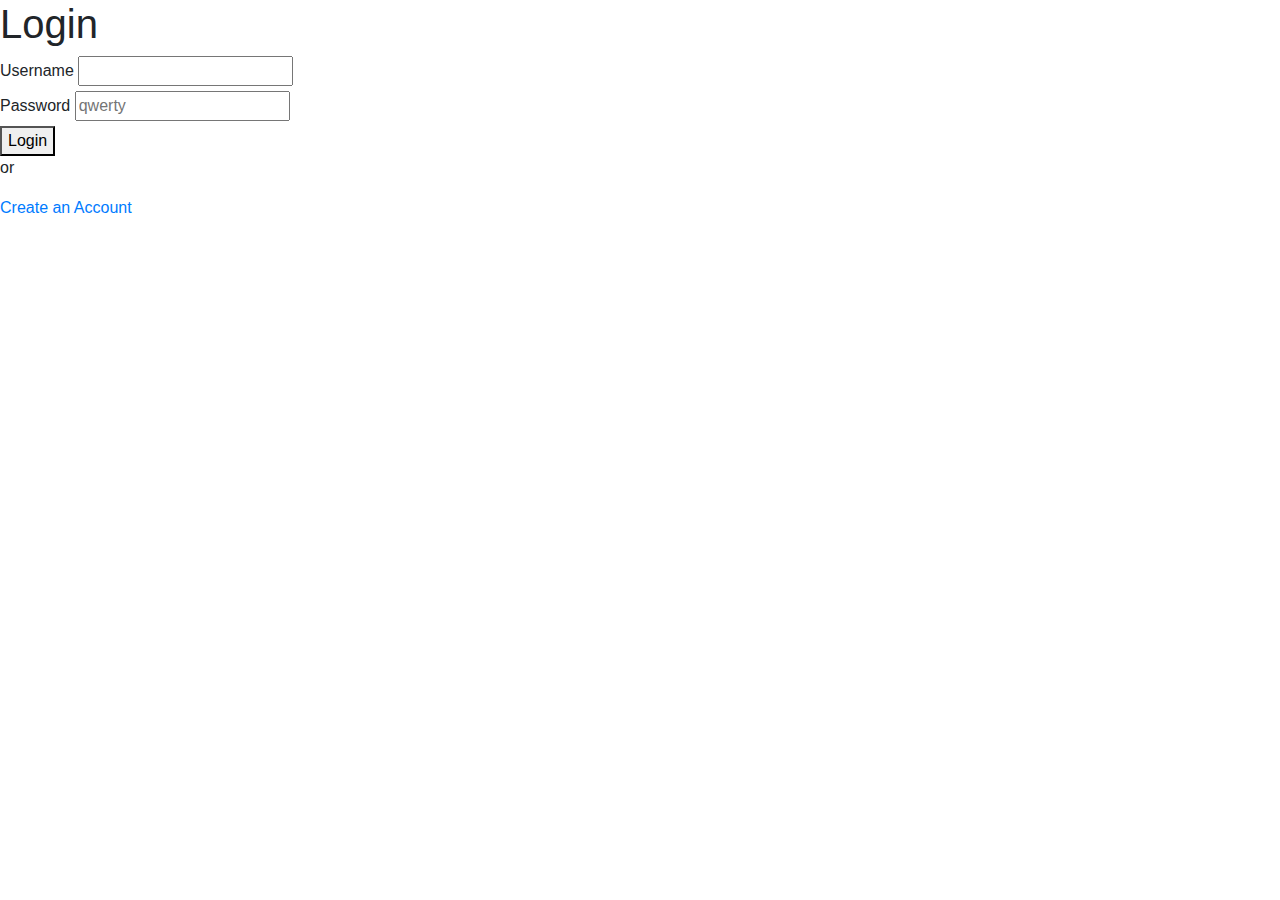
<file: src/main/webapp/login.template.client.html>
<!DOCTYPE html>
<html lang="en">

    <head>

        <meta charset="UTF-8">
        <meta name="viewport" content="width=device-width, initial-scale=1, shrink-to-fit=no">

        <!--CSS-->
        <link rel="stylesheet" href="https://maxcdn.bootstrapcdn.com/bootstrap/4.0.0/css/bootstrap.min.css">
        <link rel="stylesheet" href="https://maxcdn.bootstrapcdn.com/font-awesome/4.7.0/css/font-awesome.min.css"/>


        <title>Login Page</title>
    </head>

    <body>
        <h1>Login</h1>


        <div>
            <label for="username">
                Username
            </label>
            <input placeholder=""
                   id="username"/>
        </div>

        <div>
            <label for="password">
                Password
            </label>
            <input type="password"
                   placeholder="qwerty"
                   id="password"/>
        </div>

        <div>
            <button>
                Login
            </button>
        </div>

        <div>
            <p>or</p>
            <a href="register.template.client.html">
                Create an Account
            </a>

        </div>

    </body>
</html>
</file>
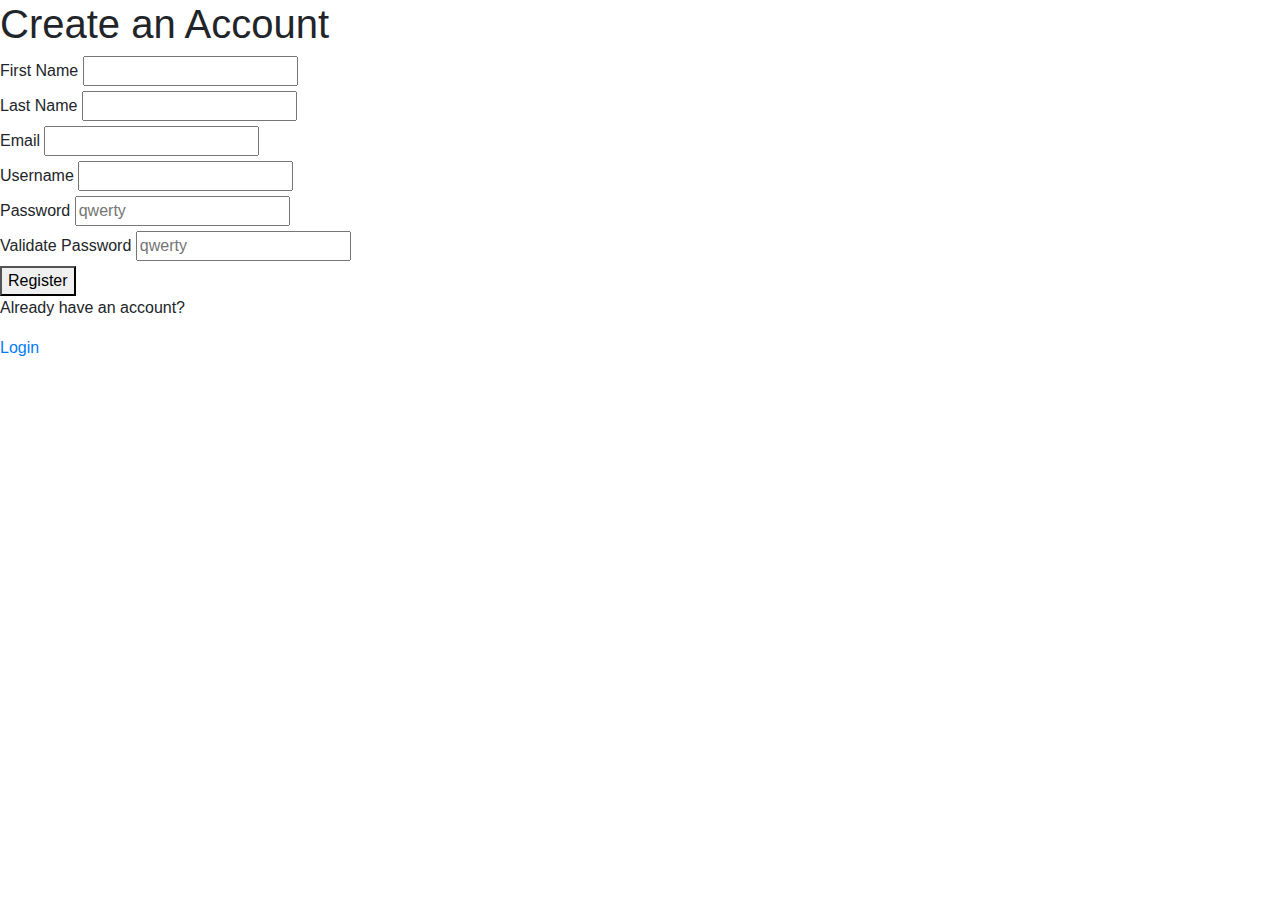
<file: src/main/webapp/register.template.client.html>
<!DOCTYPE html>
<html lang="en">

    <head>

        <meta charset="UTF-8">
        <meta name="viewport" content="width=device-width, initial-scale=1, shrink-to-fit=no">

        <!--CSS-->
        <link rel="stylesheet" href="https://maxcdn.bootstrapcdn.com/bootstrap/4.0.0/css/bootstrap.min.css">
        <link rel="stylesheet" href="https://maxcdn.bootstrapcdn.com/font-awesome/4.7.0/css/font-awesome.min.css"/>

        <title>Registration Page</title>
    </head>

    <body>

        <h1>Create an Account</h1>

        <div>
            <label for="firstName">
                First Name
            </label>
            <input type="text"
                   placeholder=""
                   id="firstName"/>
        </div>

        <div>
            <label for="lastName">
                Last Name
            </label>
            <input type="text"
                   placeholder=""
                   id="lastName"/>
        </div>

        <div>
            <label for="email">
                Email
            </label>
            <input type="text"
                   placeholder=""
                   id="email"/>
        </div>

        <div>
            <label for="username">
                Username
            </label>
            <input type="text"
                   placeholder=""
                   id="username"/>
        </div>

        <div>
            <label for="password">
                Password
            </label>
            <input type="password"
                   placeholder="qwerty"
                   id="password"/>
        </div>

        <div>
            <label for="password2">
                Validate Password
            </label>
            <input type="password"
                   placeholder="qwerty"
                   id="password2"/>
        </div>

        <div>
            <button id="registerBtn">
                Register
            </button>
        </div>

        <div>
            <p>Already have an account?</p>
            <a href="login.template.client.html">
                Login
            </a>
        </div>


        <script
                src="https://code.jquery.com/jquery-3.3.1.min.js"
                integrity="sha256-FgpCb/KJQlLNfOu91ta32o/NMZxltwRo8QtmkMRdAu8="
                crossorigin="anonymous"></script>

        <script src="register.controller.client.js"></script>
    </body>
</html>
</file>
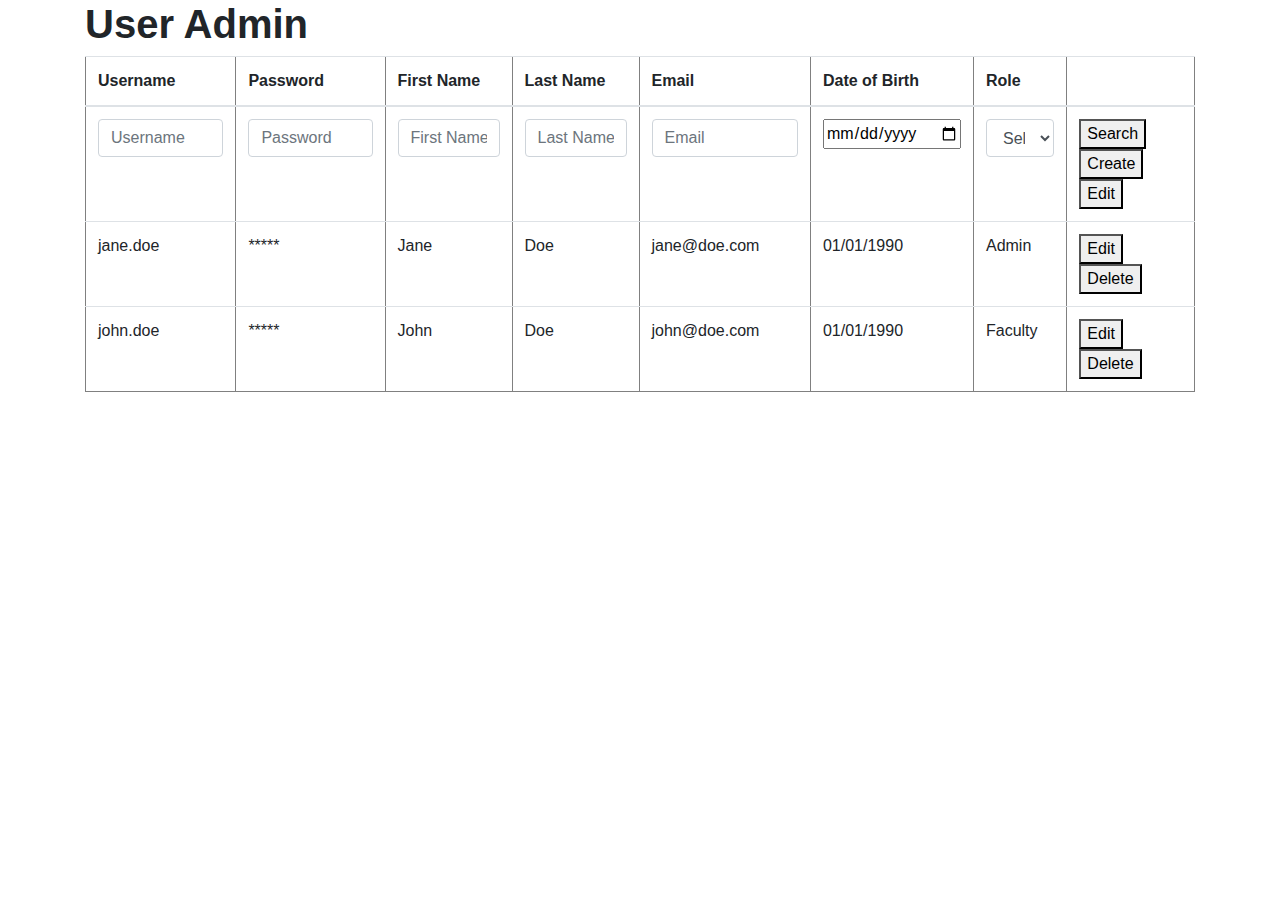
<file: src/main/webapp/user-admin.template.client.html>
<!DOCTYPE html>
<html lang="en">
    <head>
        <meta charset="UTF-8">
        <meta name="viewport" content="width=device-width, initial-scale=1, shrink-to-fit=no">

        <!--CSS-->
        <link rel="stylesheet" href="https://maxcdn.bootstrapcdn.com/bootstrap/4.0.0/css/bootstrap.min.css">
        <link rel="stylesheet" href="https://maxcdn.bootstrapcdn.com/font-awesome/4.7.0/css/font-awesome.min.css"/>
        <link href="user-admin.style.client.css" rel="stylesheet" />

        <!--
        <script src="https://ajax.googleapis.com/ajax/libs/jquery/3.3.1/jquery.min.js"></script>
        <script src="../services/user.service.client.js"></script>
        <script src="user-admin.controller.client.js"></script>
        -->

        <title>User Admin</title>
    </head>

    <body>
        <div class="container">
            <h1 id="title">User Admin</h1>
            <table class="table" border="1">
                <thead>
                    <!-- Titles - 1st row in Table-->
                    <tr class="table">
                        <th>Username</th>
                        <th>Password</th>
                        <th>First Name</th>
                        <th>Last Name</th>
                        <th>Email</th>
                        <th>Date of Birth</th>
                        <th>Role</th>
                        <th>&nbsp;</th>
                    </tr>
                    <!-- Input Fields - 2nd row in Table-->
                    <tr class="wbdv-form">
                        <td>
                            <input id="usernameFld"
                                   placeholder="Username"
                                   class="form-control input-small" />
                        </td>
                        <td>
                            <input id="passwordFld"
                                   placeholder="Password"
                                   class="form-control input-small" />
                        </td>
                        <td>
                            <input id="firstNameFld"
                                   placeholder="First Name"
                                   class="form-control input-small" />
                        </td>
                        <td>
                            <input id="lastNameFld"
                                   placeholder="Last Name"
                                   class="form-control input-small" />
                        </td>
                        <td>
                            <input id="emailFld"
                                   placeholder="Email"
                                   class="form-control input-small" />
                        </td>
                        <td>
                            <input id="dobFld"
                                   type="date"
                                   value="0000-00-00"/>
                        </td>
                        <td>
                            <select name="role"
                                    id="roleFld"
                                    class="form-control input-small">
                                    <option value="">
                                        Select --
                                    </option>
                                    <option value="FACULTY">
                                        Faculty
                                    </option>
                                    <option value="STUDENT">
                                        Student
                                    </option>
                                    <option value="ADMIN">
                                        Admin
                                    </option>
                            </select>
                        </td>
                        <td>
                            <button>Search</button>
                            <button>Create</button>
                            <button>Edit</button>
                            <!--<span class="float-right"
                                  style="white-space: nowrap">
                                <i class="fa-2x fa fa-search wbdv-search"></i>
                                <i class="fa-2x fa fa-plus   wbdv-create"></i>
                                <i class="fa-2x fa fa-check  wbdv-update"></i>
                            </span>
                            -->
                        </td>
                    </tr>
                </thead>
                <tbody>
                    <tr>
                        <td>jane.doe</td>
                        <td>*****</td>
                        <td>Jane</td>
                        <td>Doe</td>
                        <td>jane@doe.com</td>
                        <td>01/01/1990</td>
                        <td>Admin</td>
                        <td>
                            <button>Edit</button>
                            <button>Delete</button>
                        </td>
                    </tr>
                    <tr>
                        <td>john.doe</td>
                        <td>*****</td>
                        <td>John</td>
                        <td>Doe</td>
                        <td>john@doe.com</td>
                        <td>01/01/1990</td>
                        <td>Faculty</td>
                        <td>
                            <button>Edit</button>
                            <button>Delete</button>
                        </td>
                    </tr>
                </tbody>
                <tfoot></tfoot>
            </table>
        </div>
            <script src="https://code.jquery.com/jquery-3.2.1.slim.min.js"
                    integrity="sha384-KJ3o2DKtIkvYIK3UENzmM7KCkRr/rE9/Qpg6aAZGJwFDMVNA/GpGFF93hXpG5KkN"
                    crossorigin="anonymous">

            </script>
            <script src="https://cdnjs.cloudflare.com/ajax/libs/popper.js/1.12.9/umd/popper.min.js"
                    integrity="sha384-ApNbgh9B+Y1QKtv3Rn7W3mgPxhU9K/ScQsAP7hUibX39j7fakFPskvXusvfa0b4Q"
                    crossorigin="anonymous">

            </script>
            <script src="https://maxcdn.bootstrapcdn.com/bootstrap/4.0.0/js/bootstrap.min.js"
                    integrity="sha384-JZR6Spejh4U02d8jOt6vLEHfe/JQGiRRSQQxSfFWpi1MquVdAyjUar5+76PVCmYl"
                    crossorigin="anonymous">

            </script>
    </body>
</html>
</file>
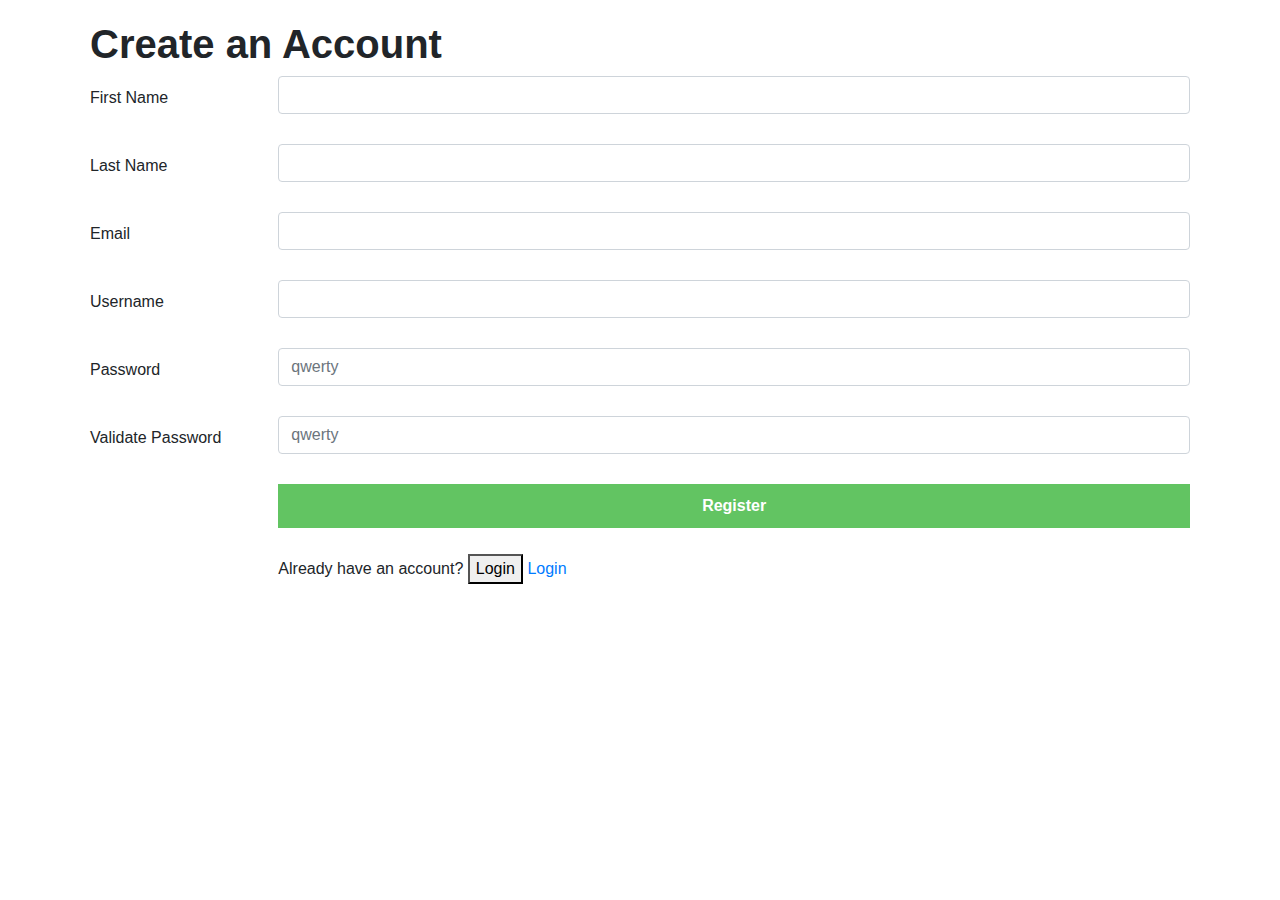
<file: src/main/webapp/jquery/register/register.template.client.html>
<!DOCTYPE html>
<html lang="en">

    <head>

        <meta charset="UTF-8">
        <meta name="viewport" content="width=device-width, initial-scale=1, shrink-to-fit=no">

        <!--CSS-->
        <link rel="stylesheet" href="https://maxcdn.bootstrapcdn.com/bootstrap/4.0.0/css/bootstrap.min.css">
        <link rel="stylesheet" href="https://maxcdn.bootstrapcdn.com/font-awesome/4.7.0/css/font-awesome.min.css"/>
        <link href="register.style.client.css" rel="stylesheet" />

        <title>Registration Page</title>
    </head>

    <body>
        <div class="container">
            <h1>Create an Account</h1>

            <form class="form-horizontal">
                <div class ="form-group row">
                    <label class="control-label col-sm-2" for="firstName">
                        First Name
                    </label>
                    <div class="col-sm-10">
                        <input type="text" class="form-control" placeholder="" id="firstName"/>
                    </div>
                </div>

                <div class ="form-group row">
                    <label class="control-label col-sm-2" for="lastName">
                        Last Name
                    </label>
                    <div class="col-sm-10">
                        <input type="text" class="form-control" placeholder="" id="lastName"/>
                    </div>
                </div>

                <div class ="form-group row">
                    <label class="control-label col-sm-2" for="email">
                        Email
                    </label>
                    <div class="col-sm-10">
                        <input type="text" class="form-control" placeholder="" id="email"/>
                    </div>
                </div>

                <div class ="form-group row">
                    <label class="control-label col-sm-2"for="username">
                        Username
                    </label>
                    <div class="col-sm-10">
                        <input type="text" class="form-control" placeholder="" id="username"/>
                    </div>
                </div>

                <div class ="form-group row">
                    <label class="control-label col-sm-2" for="password">
                        Password
                    </label>
                    <div class="col-sm-10">
                        <input type="password" class="form-control" placeholder="qwerty" id="password"/>
                    </div>
                </div>

                <div class ="form-group row">
                    <label class="control-label col-sm-2" for="password2">
                        Validate Password
                    </label>
                    <div class="col-sm-10">
                        <input type="password" class="form-control" placeholder="qwerty" id="password2"/>
                    </div>
                </div>

                <div class="form-group row">
                    <div class="col-sm-10 offset-sm-2">
                        <button class="registerBtn" id="registerBtn">
                            Register
                        </button>
                    </div>
                </div>

                <div class="form-group row">
                    <label class="col-sm-10 offset-sm-2">Already have an account?

                        <button class="loginBtn" id="loginBtn">
                            Login
                        </button>

                        <a href="../components/login/login.template.client.html">
                            Login
                        </a>
                    </label>
                </div>
            </form>
        </div>

		<script src="https://ajax.googleapis.com/ajax/libs/jquery/3.3.1/jquery.min.js"></script>
        <script src="register.controller.client.js"></script>
    </body>
</html>
</file>
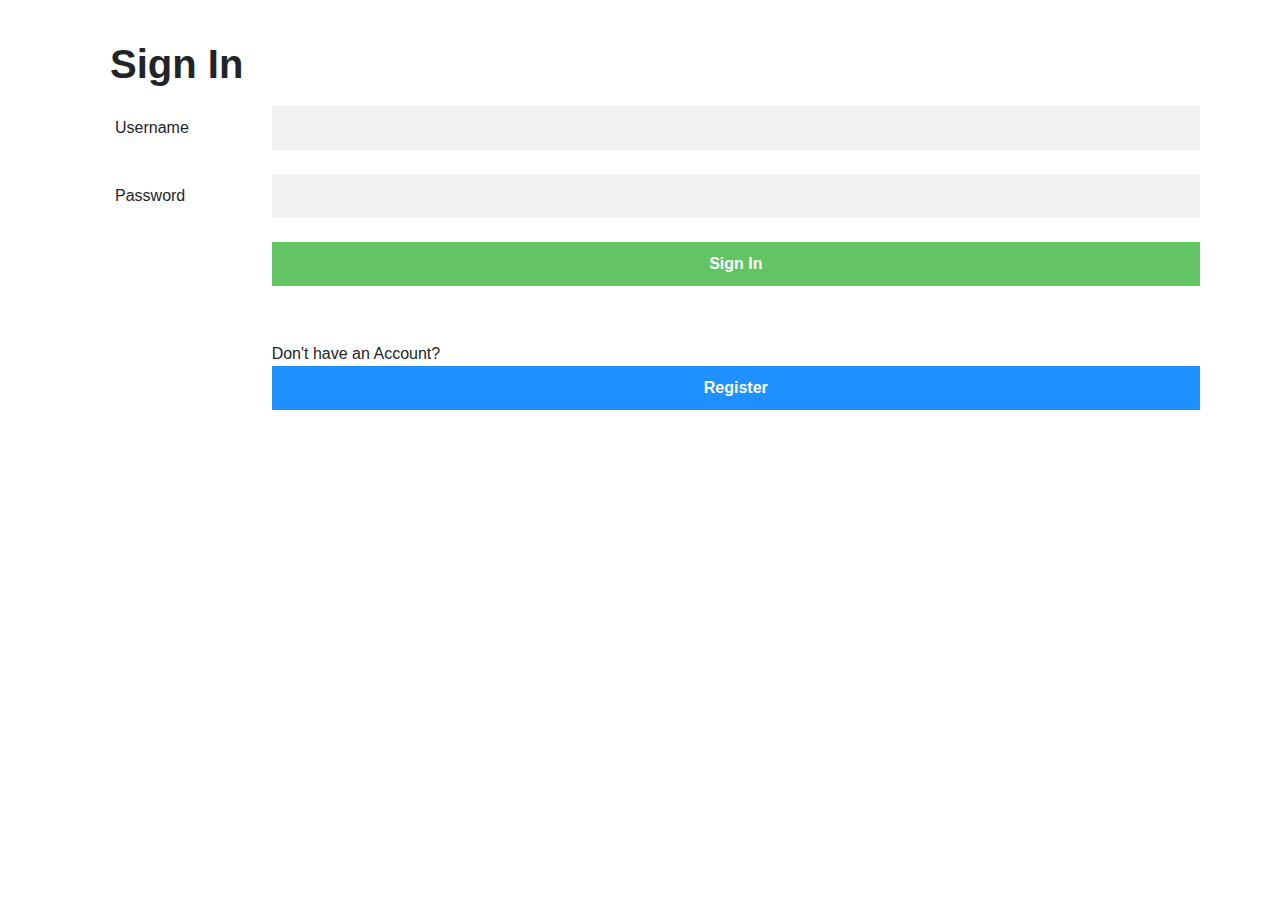
<file: src/main/webapp/jquery/components/login/login.template.client.html>
<!DOCTYPE html>
<html lang="en">

    <head>

        <meta charset="UTF-8">
        <meta name="viewport" content="width=device-width, initial-scale=1, shrink-to-fit=no">

        <!--CSS-->
        <link rel="stylesheet" href="https://maxcdn.bootstrapcdn.com/bootstrap/4.0.0/css/bootstrap.min.css">
        <link rel="stylesheet" href="https://maxcdn.bootstrapcdn.com/font-awesome/4.7.0/css/font-awesome.min.css"/>
        <link href="../../css/styles.css" rel="stylesheet" />
        <link href="login.style.client.css" rel="stylesheet" />


        <title>Sign In Page</title>
    </head>

    <body>
        <div class="container">
            <h1>Sign In</h1>

            <form class="form-horizontal">

                <div class ="form-group row">
                    <label class="control-label col-sm-2" for="username">
                        Username
                    </label>
                    <div class="col-sm-10">
                        <input type="text" class="form-control" placeholder="" id="username"/>
                    </div>
                </div>

                <div class ="form-group row">
                    <label class="control-label col-sm-2" for="password">
                        Password
                    </label>
                    <div class="col-sm-10">
                        <input type="password" class="form-control" placeholder="" id="password"/>
                    </div>
                </div>

                <div class ="form-group row">
                    <div class="col-sm-10 offset-sm-2">
                        <button class="custom-button loginBtn"
                                id="loginBtn"
                        type="button">
                            Sign In
                        </button>
                    </div>
                </div>

                <div class ="form-group row no-account">
                    <label class="col-sm-10 offset-sm-2">
                        Don't have an Account?
                        <a class="custom-button registerBtn" id="registerBtn"
                           href="../register/register.template.client.html" >
                            Register
                        </a>
                    </label>
                </div>
            </form>
        </div>

        <script src="https://ajax.googleapis.com/ajax/libs/jquery/3.3.1/jquery.min.js"></script>
        <script src="../../models/user.model.client.js"></script>
        <script src="../../services/user.service.client.js"></script>
        <script src="login.controller.client.js"></script>
    </body>
</html>
</file>
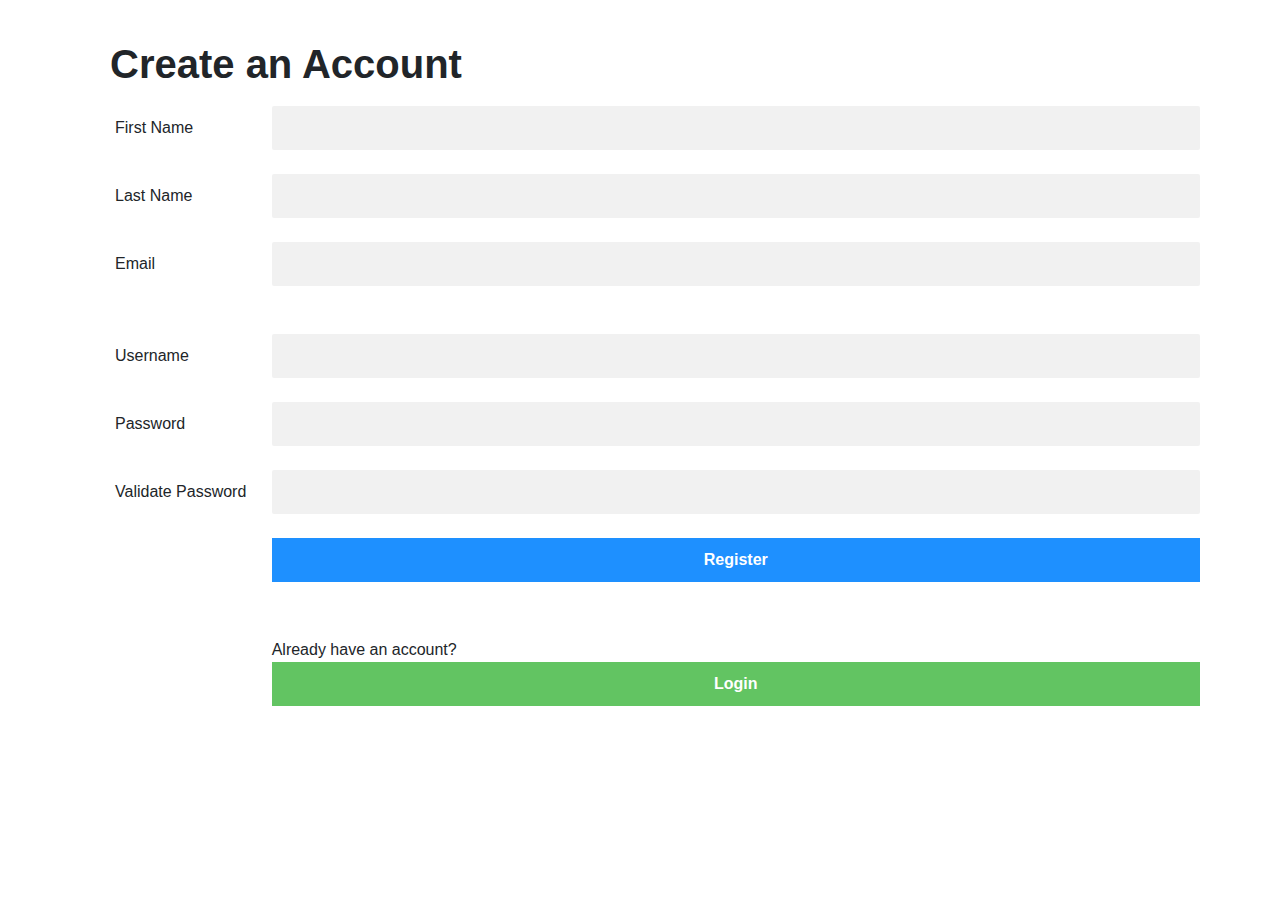
<file: src/main/webapp/jquery/components/register/register.template.client.html>
<!DOCTYPE html>
<html lang="en">

    <head>

        <meta charset="UTF-8">
        <meta name="viewport" content="width=device-width, initial-scale=1, shrink-to-fit=no">

        <!--CSS-->
        <link rel="stylesheet" href="https://maxcdn.bootstrapcdn.com/bootstrap/4.0.0/css/bootstrap.min.css">
        <link rel="stylesheet" href="https://maxcdn.bootstrapcdn.com/font-awesome/4.7.0/css/font-awesome.min.css"/>
        <link href="../../css/styles.css" rel="stylesheet" />
        <link href="register.style.client.css" rel="stylesheet" />

        <title>Registration Page</title>
    </head>

    <body>
        <div class="container">
            <h1>Create an Account</h1>

            <form class="form-horizontal">
                <div class ="form-group row">
                    <label class="control-label col-sm-2" for="firstName">
                        First Name
                    </label>
                    <div class="col-sm-10">
                        <input type="text" class="form-control" placeholder="" id="firstName"/>
                    </div>
                </div>

                <div class ="form-group row">
                    <label class="control-label col-sm-2" for="lastName">
                        Last Name
                    </label>
                    <div class="col-sm-10">
                        <input type="text" class="form-control" placeholder="" id="lastName"/>
                    </div>
                </div>

                <div class ="form-group row">
                    <label class="control-label col-sm-2" for="email">
                        Email
                    </label>
                    <div class="col-sm-10">
                        <input type="text" class="form-control" placeholder="" id="email"/>
                    </div>
                </div>

                <br>

                <div class ="form-group row">
                    <label class="control-label col-sm-2"for="username">
                        Username
                    </label>
                    <div class="col-sm-10">
                        <input type="text" class="form-control" placeholder="" id="username"/>
                    </div>
                </div>

                <div class ="form-group row">
                    <label class="control-label col-sm-2" for="password">
                        Password
                    </label>
                    <div class="col-sm-10">
                        <input type="password" class="form-control" placeholder="" id="password"/>
                    </div>
                </div>

                <div class ="form-group row">
                    <label class="control-label col-sm-2" for="password2">
                        Validate Password
                    </label>
                    <div class="col-sm-10">
                        <input type="password" class="form-control" placeholder="" id="password2"/>
                    </div>
                </div>

                <div class="form-group row">
                    <div class="col-sm-10 offset-sm-2">
                        <button class="custom-button registerBtn"
                                id="registerBtn"
                                type="button">
                            Register
                        </button>
                    </div>
                </div>

                <div class="form-group row already-registered">
                    <label class="col-sm-10 offset-sm-2">Already have an account?
                        <a class="custom-button loginBtn" id="loginBtn"
                                href="../login/login.template.client.html">
                            Login
                        </a>
                    </label>
                </div>
            </form>
        </div>

		<script src="https://ajax.googleapis.com/ajax/libs/jquery/3.3.1/jquery.min.js"></script>
        <script src="../../models/user.model.client.js"></script>
        <script src="../../services/user.service.client.js"></script>
        <script src="register.controller.client.js"></script>
    </body>
</html>
</file>
<file: src/main/webapp/user-admin.style.client.css>
/* User-Admin CSS */


* {
    box-sizing: border-box;
    font-family: "Open Sans", Helvetica, sans-serif;
}

h1 {
    font-family: "Open Sans", Helvetica, sans-serif;
    font-size: 40px;
    font-style: normal;
    font-weight: bold;
}

body {
    margin: 0;
    font-family: "Open Sans";
    font-size: 16px;
    font-style: normal;
    font-weight: normal;
}

/* style the top navigation bar */
.topnav {
    background-color: #fafafa;
    padding: 10px;
}

/* style the content */
.content {
    background-color: #ffffff;
    padding: 10px;
}

/* style the footer */
.footer {
    background-color: #fafafa;
    padding: 10px;
}
</file>
<file: src/main/webapp/jquery/register/register.style.client.css>
/* Register page CSS */

* {
    box-sizing: border-box;
    font-family: "Open Sans", Helvetica, sans-serif;
}

.container {
    padding: 20px;
}

h1 {
    font-family: "Open Sans", Helvetica, sans-serif;
    font-size: 40px;
    font-style: normal;
    font-weight: bold;
}

body {
    margin: 0;
    font-family: "Open Sans";
    font-size: 16px;
    font-style: normal;
    font-weight: normal;
}

label {
    width: 25%;
    float: left;
    padding: 10px 10px 10px 0;
    display: inline-block;
}


input {
    width: 100%;
    padding: 10px 10px 10px 10px;
    display: inline-block;
    border: none;
    background: #f1f1f1;
    border-radius: 2px;
    resize: vertical;
 }

input:focus {
    background: #e5e5e5;
}

.registerBtn {
    width: 100%;
    padding: 10px 10px 10px 10px;
    display: inline-block;
    border: none;
    background: #62c462;
    color: #ffffff;
    font-family: "Open Sans", Helvetica, sans-serif;
    font-size: 16px;
    font-style: normal;
    font-weight: bold;
}


/* style the top navigation bar */
.topnav {
    background-color: #fafafa;
    padding: 10px;
}

/* style the content */
.content {
    background-color: #ffffff;
    padding: 10px;
}

/* style the footer */
.footer {
    background-color: #fafafa;
    padding: 10px;
}
</file>
<file: src/main/webapp/jquery/css/styles.css>
/* General CSS - applied to all HTML pages */

* {
    box-sizing: border-box;
    font-family: "Open Sans", sans-serif;
}

h1 {
    font-size: 40px;
    font-style: normal;
    font-weight: bold;
    padding: 30px 10px 10px 30px;
}

body {
    margin: 0;
    font-size: 16px;
    font-style: normal;
    font-weight: normal;
}

.control-label {
    width: 25%;
    float: right;
    padding: 10px 10px 10px 50px;
    display: inline-block;
}

.form-control {
    width: 100%;
    padding: 10px 10px 10px 10px;
    display: inline-block;
    border: none;
    background: #f1f1f1;
    border-radius: 2px;
    resize: vertical;
}

.form-control:focus {
    background: #e5e5e5;
}

.custom-button {
    width: 100%;
    padding: 10px 10px 10px 10px;
    display: inline-block;
    border: none;
    background: #1E90FF;
    color: #ffffff;
    font-family: "Open Sans", Helvetica, sans-serif;
    font-size: 16px;
    font-style: normal;
    font-weight: bold;
    vertical-align: middle;
    text-align: center;
}

.container {
    padding: 10px;
}

/* style the top navigation bar */
.topnav {
    background-color: #ffffff;
    padding: 10px;
}

/* style the content */
.content {
    background-color: #ffffff;
    padding: 10px;
}
</file>
<file: src/main/webapp/jquery/components/login/login.style.client.css>
/* Login page CSS */

.registerBtn {
    background: #1E90FF;
}

.loginBtn {
    background: #62c462;
}

.no-account {
    padding-top: 40px;
}
</file>
<file: src/main/webapp/jquery/components/register/register.style.client.css>
/* Register page CSS */

.registerBtn {
    background: #1E90FF;
}

.loginBtn {
    background: #62c462;
}

.already-registered {
    padding-top: 40px;
}
</file>
